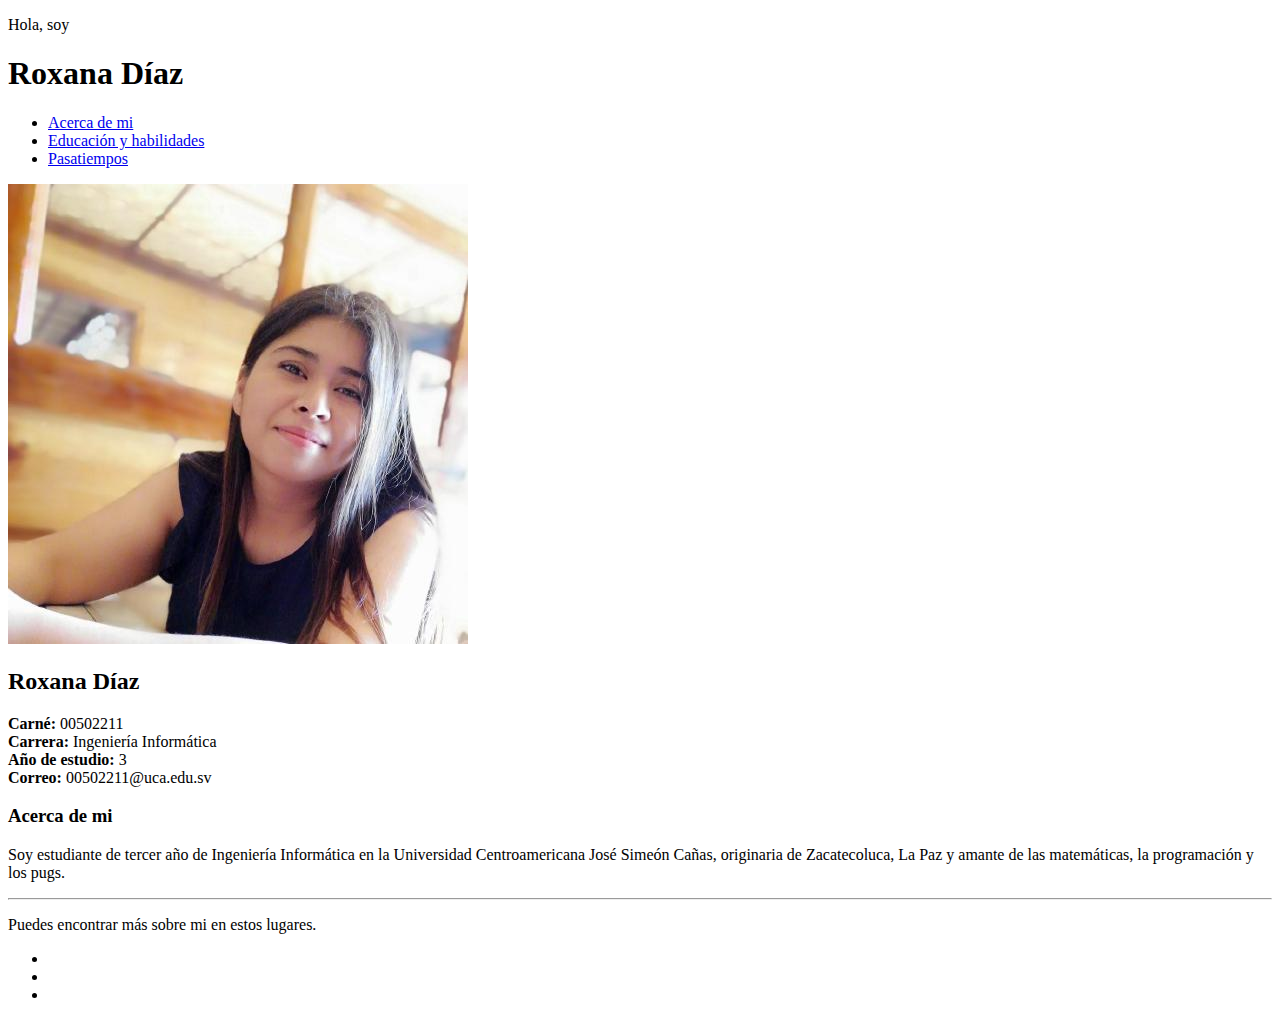
<file: Tarea1/index.html>
<!DOCTYPE html>
<html lang="en">
<head>
    <meta charset="UTF-8">
    <meta name="viewport" content="width=device-width, initial-scale=1.0">
    <meta http-equiv="X-UA-Compatible" content="ie=edge">
    <link rel="stylesheet" href="https://use.fontawesome.com/releases/v5.3.1/css/all.css" integrity="sha384-mzrmE5qonljUremFsqc01SB46JvROS7bZs3IO2EmfFsd15uHvIt+Y8vEf7N7fWAU" crossorigin="anonymous">
    <title>About me</title>
</head>
<body>
    <header>
        <p>Hola, soy </p>
        <h1>Roxana Díaz</h1>
        <nav>
            <ul>
                <li><a href="index.html">Acerca de mi</a></li>
                <li><a href="education.html">Educación y habilidades</a></li>
                <li><a href="hobbies.html">Pasatiempos</a></li>
            </ul>
        </nav> 
    </header>
    <main>
        <aside>
            <img src="img/roxana.png" alt="I'm">
            <h2>Roxana Díaz </h2>
            <p><strong>Carné: </strong>00502211 <br> 
                <strong>Carrera: </strong>Ingeniería Informática <br>
                <strong>Año de estudio: </strong>3 <br>
                <strong>Correo: </strong>00502211@uca.edu.sv <br>
            </p>

        </aside>
        <section>
            <div>
                <article>
                    <h3>
                        Acerca de mi
                    </h3>
                    <p>
                        Soy estudiante de tercer año de Ingeniería Informática en la Universidad Centroamericana José Simeón Cañas, 
                        originaria de Zacatecoluca, La Paz y amante de las matemáticas, la programación y los pugs.
                    </p>
                </article>
            </div>
        </section>
    </main>
    <footer>
        <hr>
        <p>
            Puedes encontrar más sobre mi en estos lugares.
        </p>
        <nav>
            <ul>
                <li><a href="https://m.facebook.com/roxanna.diazz"><i class="fab fa-facebook-f"></i></a></li>                   
                <li><a href="https://www.instagram.com/roxy.cdiaz/"><i class="fab fa-instagram"></i></a></li>
                <li><a href="https://github.com/RoxanaCortez"><i class="fab fa-github"></i></a></li>
            </ul>
        </nav>
    </footer>
</body>
</html>
</file>
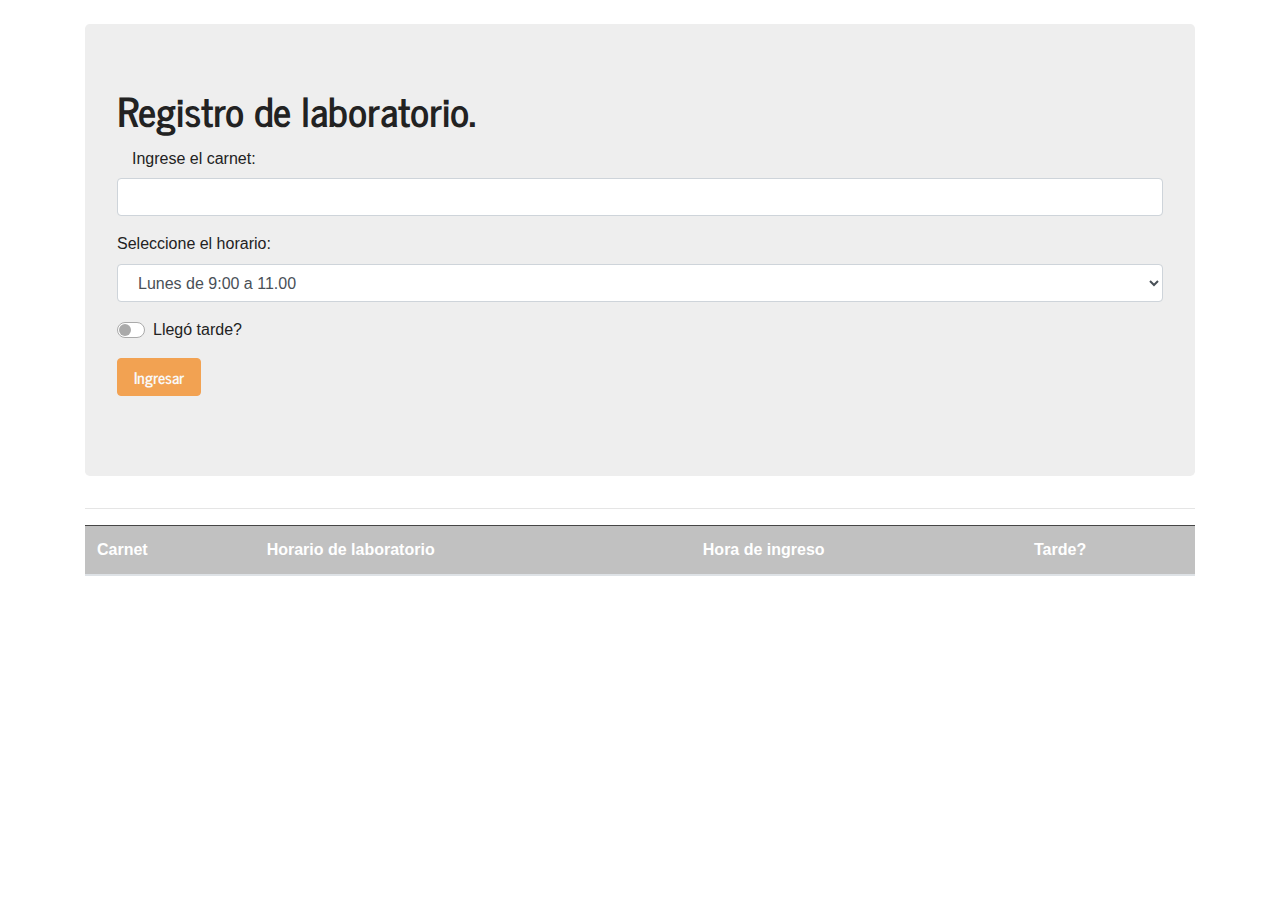
<file: Laboratorios/Laboratorio7/index.html>
<!DOCTYPE html>
<html lang="en">
<head>
    <meta charset="UTF-8">
    <meta name="viewport" content="width=device-width, initial-scale=1.0">
    <meta http-equiv="X-UA-Compatible" content="ie=edge">
    <link rel="stylesheet" href="bootstrap.css">
    <title>Register form</title>
</head>
<body>
    <div class="container">
    <br>
    <div class="jumbotron">
    <h1>
        Registro de laboratorio.
    </h1>
                    
    <div class="form-group">
        <label for="carnet" class="col-sm-2 col-form-label">Ingrese el carnet: </label><br>
        <input class="form-control" type="text" name="carnet" id="carnet_field">
    </div>
                    
    <div class="form-group">
        <label for="schedule">Seleccione el horario:</label>
        <select name="schedule" class="form-control" id="schedule_field">
            <option>Lunes de 9:00 a 11.00</option>
            <option>Martes de 13:30 a 15:30</option>
            <option>Miércoles de 9:00 a 11.00</option>
            <option>Jueves de 13:30 a 15:30</option>
            <option>Viernes de 9:00 a 11.00</option>
            <option>Viernes de 15:30 a 17:30</option>
        </select>
    </div>
                                
    <div class="form-group">
        <div class="custom-control custom-switch">
            <input type="checkbox" class="custom-control-input" id="late_switch">
            <label class="custom-control-label" for="late_switch">Llegó tarde?</label>
        </div>
    </div>
                    
        <div class="form-group">
            <button type="button" class="btn btn-danger" id="submit_btn" disabled>Ingresar</button>
        </div>
    </div>
                    
    <hr>
                    
    <section>
        <table class="table table-hover">
            <thead>
                <tr class="table-dark">
                    <th scope="col">Carnet</th>
                    <th scope="col">Horario de laboratorio</th>
                    <th scope="col">Hora de ingreso</th>
                    <th scope="col">Tarde?</th>
                </tr>
            </thead>
            <tbody id="table_body">
                    
            </tbody>
        </table>
    </section>
    </div>
</body>
<script src="main.js"></script>
</html>
</file>
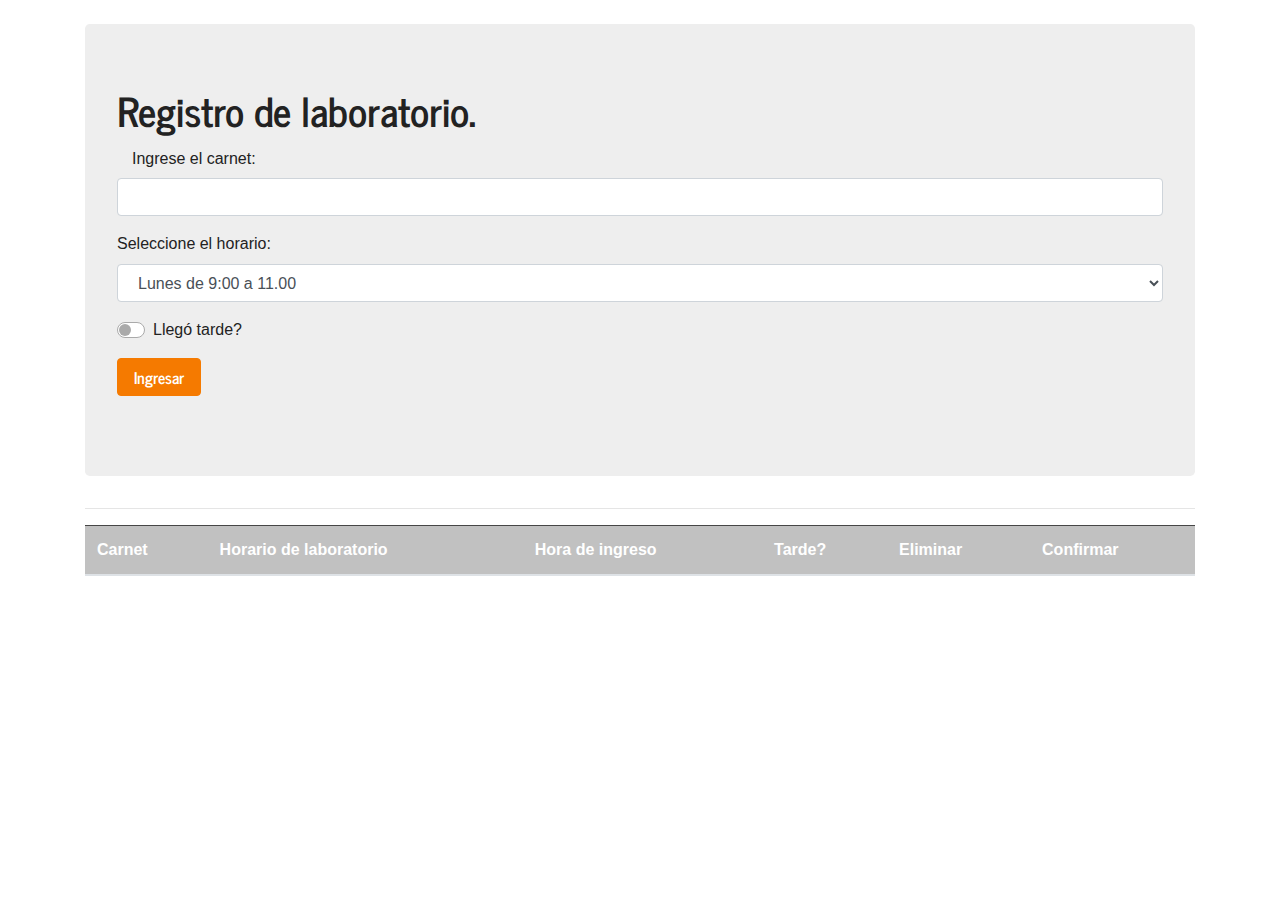
<file: Laboratorios/Laboratorio8/index.html>
<!DOCTYPE html>
<html lang="en">
<head>
    <meta charset="UTF-8">
    <meta name="viewport" content="width=device-width, initial-scale=1.0">
    <meta http-equiv="X-UA-Compatible" content="ie=edge">
    <link rel="stylesheet" href="bootstrap.css">
    <title>Register form</title>
</head>
<body>
    <div class="container">
        <br>
        <div class="jumbotron">
            <h1>
                Registro de laboratorio.
            </h1>

            <div class="form-group">
                <label for="carnet" class="col-sm-2 col-form-label">Ingrese el carnet: </label><br>
                <input class="form-control" type="text" name="carnet" id="carnet_field">
            </div>

            <div class="form-group">
                <label for="schedule">Seleccione el horario:</label>
                <select name="schedule" class="form-control" id="schedule_field">
                    <option>Lunes de 9:00 a 11.00</option>
                    <option>Martes de 13:30 a 15:30</option>
                    <option>Miércoles de 9:00 a 11.00</option>
                    <option>Jueves de 13:30 a 15:30</option>
                    <option>Viernes de 9:00 a 11.00</option>
                    <option>Viernes de 15:30 a 17:30</option>
                </select>
            </div>
            
            <div class="form-group">
                <div class="custom-control custom-switch">
                    <input type="checkbox" class="custom-control-input" id="late_switch">
                    <label class="custom-control-label" for="late_switch">Llegó tarde?</label>
                </div>
            </div>

            <div class="form-group">
                <button type="button" class="btn btn-danger" id="submit_btn">Ingresar</button>
            </div>
        </div>

        <hr>

        <section>
            <table class="table table-hover">
                <thead>
                    <tr class="table-dark">
                        <th scope="col">Carnet</th>
                        <th scope="col">Horario de laboratorio</th>
                        <th scope="col">Hora de ingreso</th>
                        <th scope="col">Tarde?</th>
                        <th scope="col">Eliminar</th>
                        <th scope="col">Confirmar</th>
                    </tr>
                </thead>
                <tbody id="table_body">

                </tbody>
            </table>
        </section>
    </div>
</body>
<script src="main.js"></script>
</html>
</file>
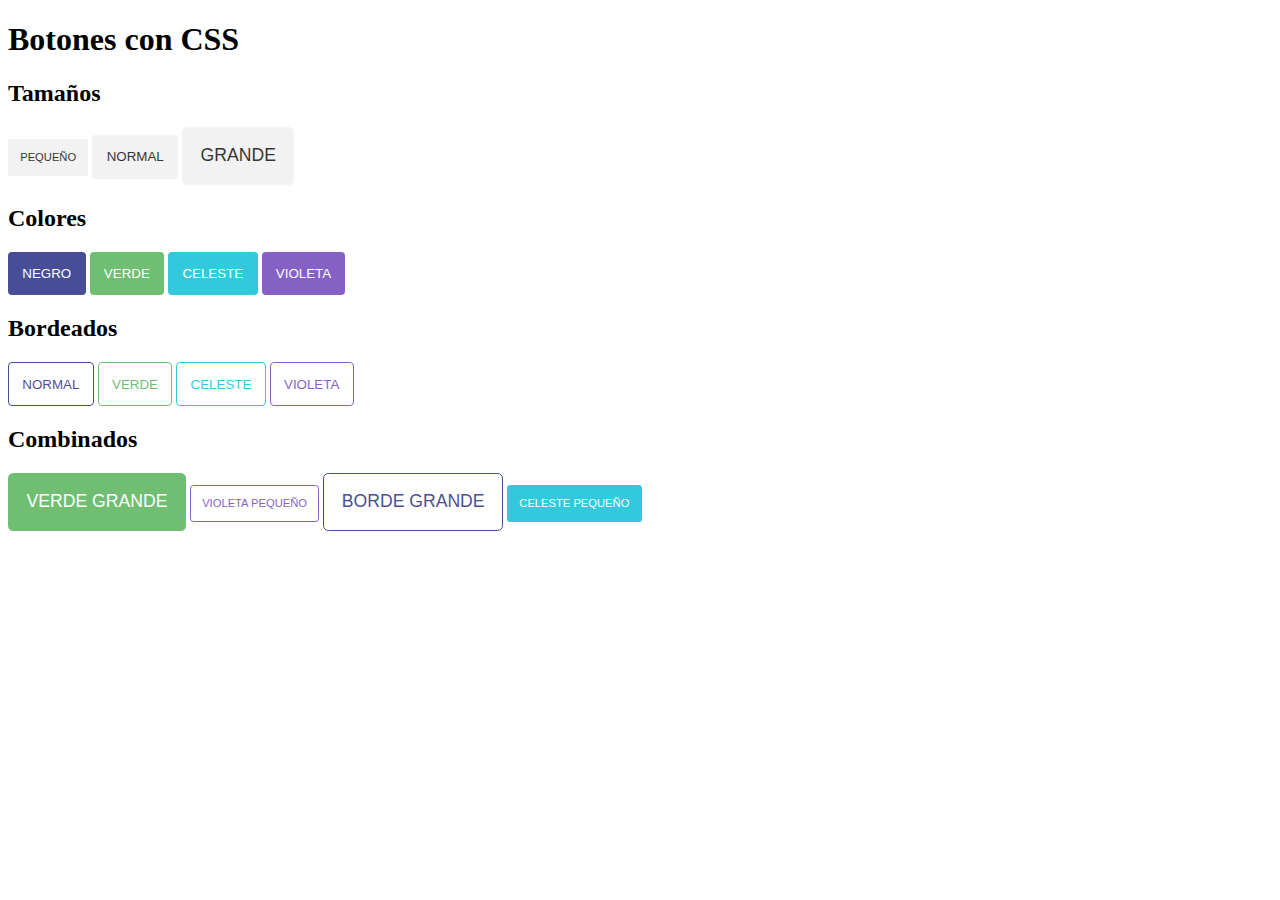
<file: Laboratorios/Laboratorio2/Ejercicio2/index.html>
<!DOCTYPE html>
    <html lang="en">
    <head>
        <meta charset="UTF-8">
        <meta name="viewport" content="width=device-width, initial-scale=1.0">
        <meta http-equiv="X-UA-Compatible" content="ie=edge">

        <link rel="stylesheet" href="style.css">

        <title>Botones</title>
    </head>
    <body>
        <h1>
            Botones con CSS
        </h1>

        <section>
            <h2>
                Tamaños
            </h2>

            <button class="btn small">Pequeño</button>
            <button class="btn ">Normal</button>
            <button class="btn big">Grande</button>
        </section>

        <section>
            <h2>
                Colores
            </h2>

            <button class="btn black"> Negro</button>
            <button class="btn green"> Verde</button>
            <button class="btn sky"> Celeste</button>
            <button class="btn purple"> Violeta</button>
        </section>

        <section>
            <h2>
                Bordeados
            </h2>

            <button class="btn border">Normal</button>
            <button class="btn border green"> Verde</button>
            <button class="btn border sky"> Celeste</button>
            <button class="btn border purple"> Violeta</button>
        </section>

        <h2>
            Combinados
        </h2>
        
        <button class="btn green big"> Verde Grande</button>
        <button class="btn border purple small">Violeta pequeño</button>
        <button class="btn border big">Borde grande</button>
        <button class="btn small sky">Celeste pequeño</button>
    </body>
    </html>
</file>
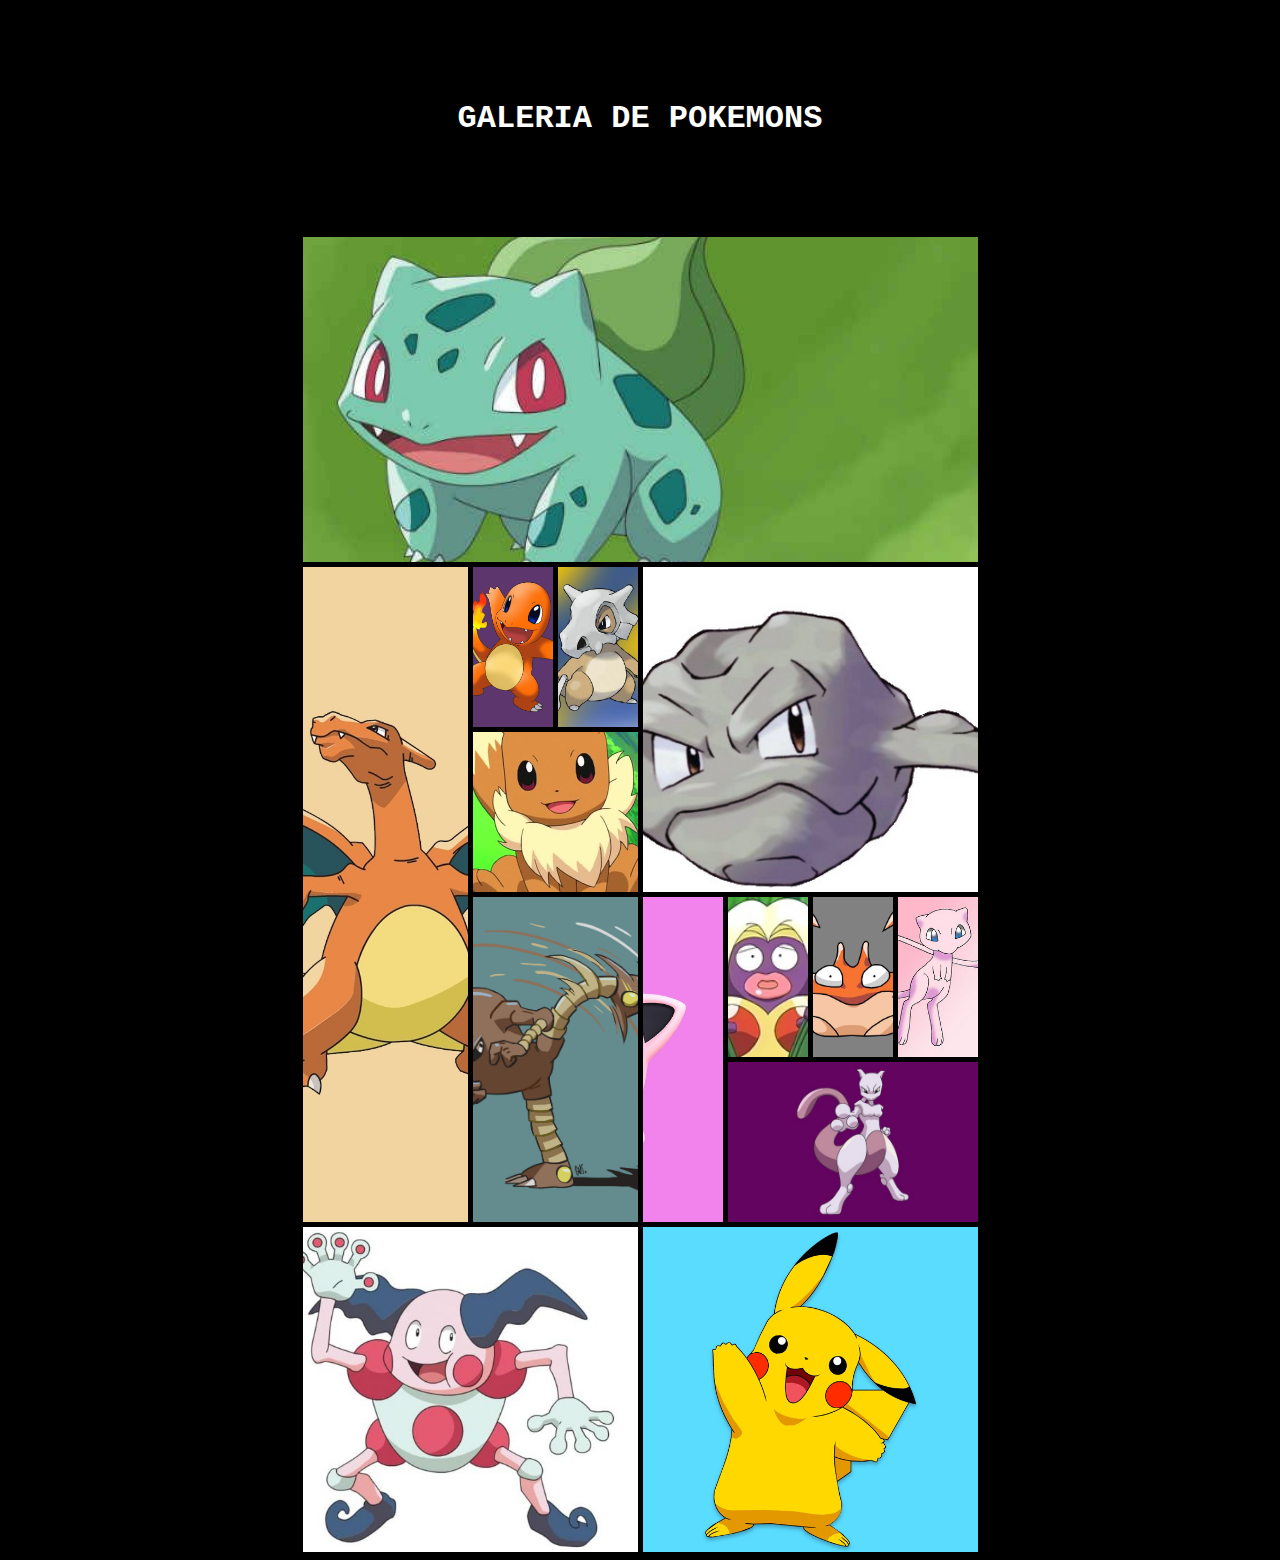
<file: Laboratorios/Laboratorio3/Ejercicio1/index.html>
<!DOCTYPE html>
<html lang="en">
<head>
    <meta charset="UTF-8">
    <meta name="viewport" content="width=device-width, initial-scale=1.0">
    <meta http-equiv="X-UA-Compatible" content="ie=edge">
    <link rel="stylesheet" href="style.css">
    <title>Document</title>
</head>
<body>
    <h1>Galeria de pokemons</h1>
    <div class="contendor">
        <img class="uno" src="imagenes/bulbasaur.jpg" alt="bulbasaur">
        <img class="dos" src="imagenes/charizard.jpg" alt="charizard">
        <img class="tres" src="imagenes/charmander.jpg" alt="charmander">
        <img class="cuatro" src="imagenes/cubone.jpg" alt="cubone">
        <img class="cinco" src="imagenes/eevee.jpg" alt="eevee">
        <img class="seis" src="imagenes/geodude.jpg" alt="geodude">
        <img class="siete" src="imagenes/hitmonlee.jpg" alt="hitmonlee">
        <img class="ocho" src="imagenes/jigglypuff.jpg" alt="jigglypuff">
        <img class="nueve" src="imagenes/jynx.jpg" alt="jynx">
        <img class="diez" src="imagenes/krabby.jpg" alt="krabby">
        <img class="once" src="imagenes/mew.jpg" alt="mew">
        <img class="doce" src="imagenes/mewtwo.jpg" alt="mewtwo">
        <img class="trece" src="imagenes/mime.jpg" alt="mime">
        <img class="catorce" src="imagenes/pikachu.jpg" alt="pikachu">
    </div>
    
</body>
</html>
</file>
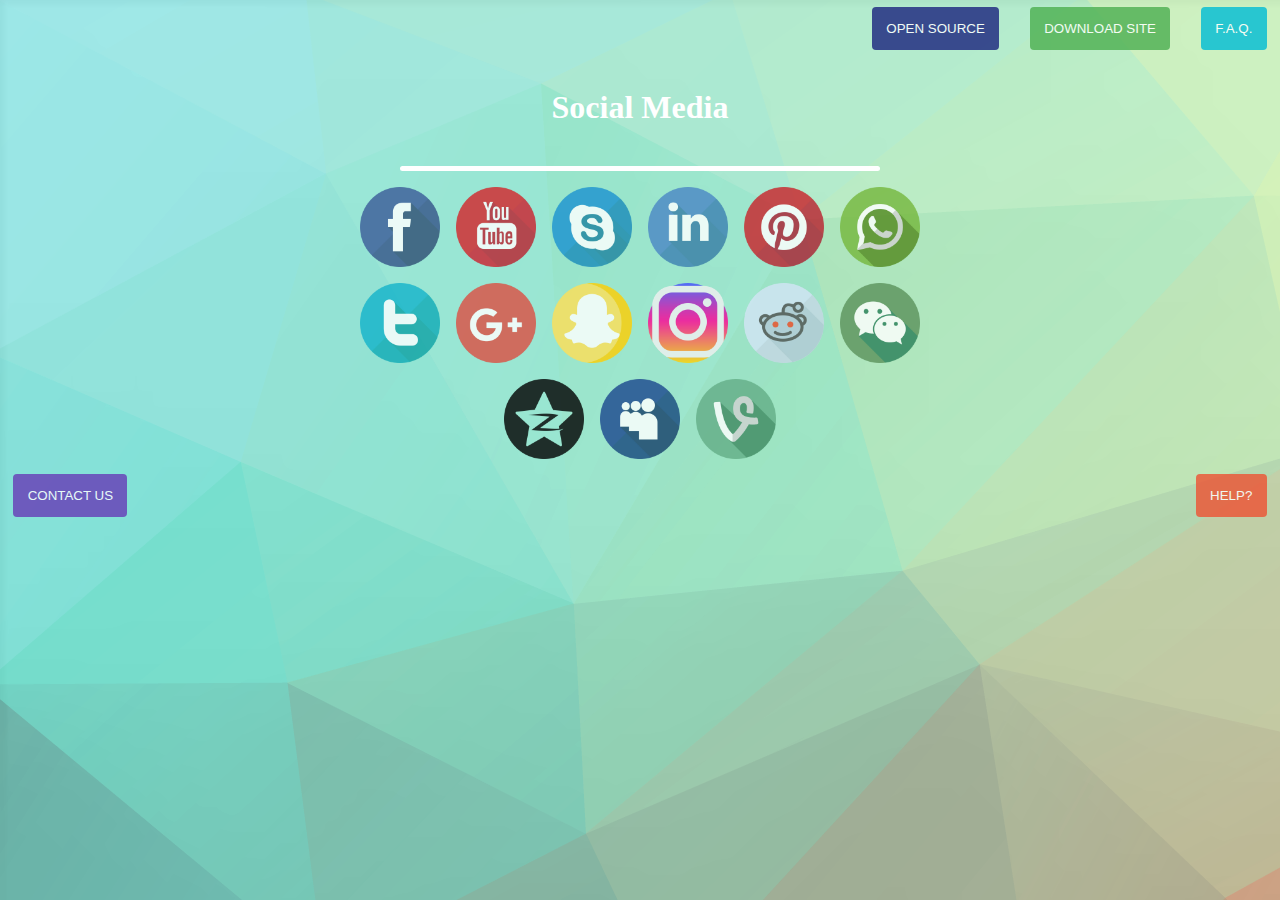
<file: Laboratorios/Laboratorio3/Ejercicio2/index.html>
<!DOCTYPE html>
<html lang="en">
<head>
    <meta charset="UTF-8">
    <meta name="viewport" content="width=device-width, initial-scale=1.0">
    <meta http-equiv="X-UA-Compatible" content="ie=edge">
    <link rel="stylesheet" href="style.css">
    <title>Document</title>
</head>
<body>
    <header>
        <nav>
            <button class="btn uno"> Open Source</button>
            <button class="btn dos">Download Site</button>
            <button class="btn tres">F.A.Q.</button>           
        </nav>
    </header>
    
    <main>
        <h1>Social Media</h1>

        <hr>

        <div class="logos">
            <img src="iconos/001_facebook.png" alt="001_facebook">
            <img src="iconos/002_youtube.png" alt="002_youtube">
            <img src="iconos/003_skype.png" alt="003_skype">
            <img src="iconos/004_linkedin.png" alt="004_linkedin">
            <img src="iconos/005_pinterest.png" alt="005_pinterest">
            <img src="iconos/006_whatsapp.png" alt="006_whatsapp">
            <img src="iconos/007_twitter.png" alt="007_twitter">
            <img src="iconos/008_google_plus.png" alt="008_google_plus">
            <img src="iconos/009_snapchat.png" alt="009_snapchat">
            <img src="iconos/010_instagram.png" alt="010_instagram">
            <img src="iconos/011_reddit.png" alt="011_reddit">
            <img src="iconos/012_wechat.png" alt="012_wechat">
            <img src="iconos/013_qzone.png" alt="013_qzone">
            <img src="iconos/014_logo.png" alt="014_logo">
            <img src="iconos/015_vine.png" alt="015_vine">
        </div>
    </main>

    <footer>
        <button class="btn cuatro">Contact Us</button>
        <button class="btn cinco">Help?</button>
    </footer>
</body>
</html>
</file>
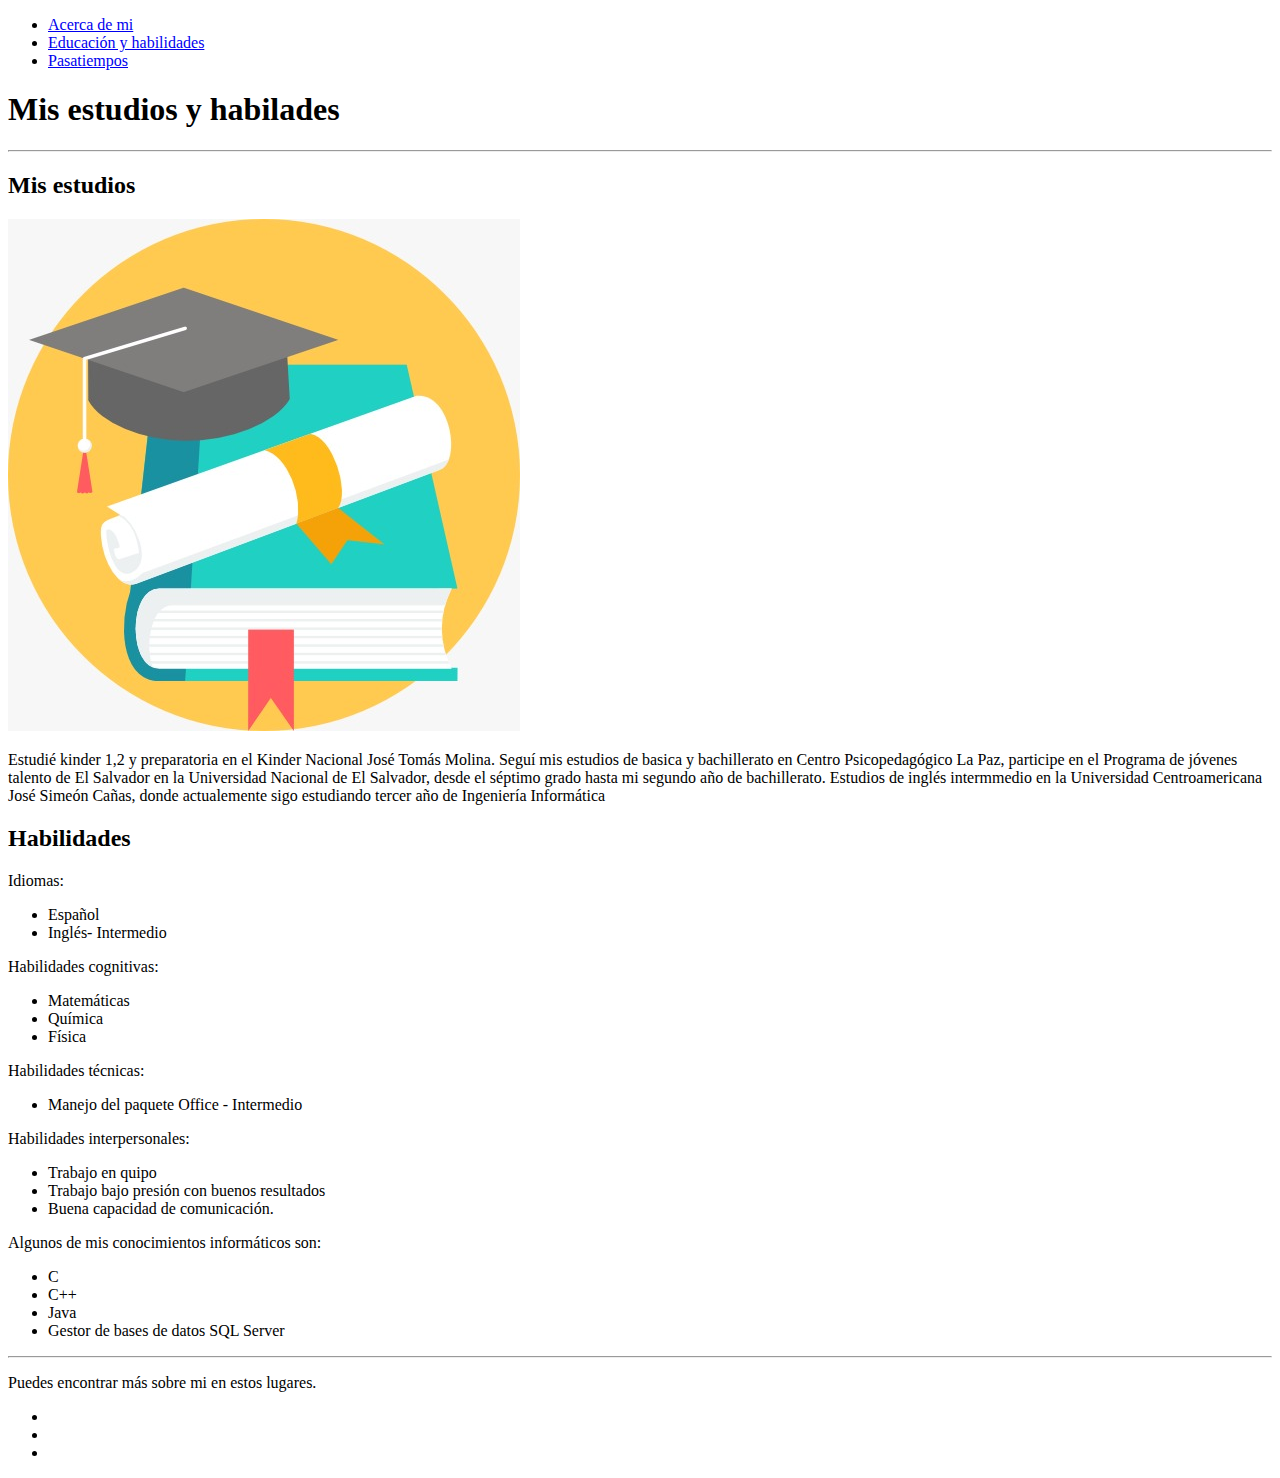
<file: Tarea1/education.html>
<!DOCTYPE html>
<html lang="en">
<head>
    <meta charset="UTF-8">
    <meta name="viewport" content="width=device-width, initial-scale=1.0">
    <meta http-equiv="X-UA-Compatible" content="ie=edge">
    <link rel="stylesheet" href="https://use.fontawesome.com/releases/v5.3.1/css/all.css" integrity="sha384-mzrmE5qonljUremFsqc01SB46JvROS7bZs3IO2EmfFsd15uHvIt+Y8vEf7N7fWAU" crossorigin="anonymous">
    <title>Education and Skills</title>
</head>
<body>
    <header>
            <nav>
                <ul>
                    <li><a href="index.html">Acerca de mi</a></li>
                    <li><a href="education.html">Educación y habilidades</a></li>
                    <li><a href="hobbies.html">Pasatiempos</a></li>
                </ul>
            </nav>
            <h1>Mis estudios y habilades</h1>
            <hr>
    </header>
    <main>
        <section>
            <h2>Mis estudios</h2>
            <div>
                <img src="img/education.png" alt="education">
            </div>
            <div>
                <p>
                    Estudié kinder 1,2 y preparatoria en el Kinder Nacional José Tomás Molina.
                    Seguí mis estudios de basica y bachillerato en Centro Psicopedagógico La Paz, participe en el Programa de jóvenes talento de El Salvador 
                    en la Universidad Nacional de El Salvador, desde el séptimo grado hasta mi segundo año de bachillerato. Estudios de inglés intermmedio en 
                    la Universidad Centroamericana José Simeón Cañas, donde actualemente sigo estudiando tercer año de Ingeniería Informática
                </p>
            </div>
        </section>
        <section>
            <h2>Habilidades</h2>
            <p>Idiomas:
                <ul>
                    <li>Español</li>
                    <li>Inglés- Intermedio</li>
                </ul>
            </p>
            <p>
                Habilidades cognitivas:
                <ul>
                    <li>Matemáticas</li>
                    <li>Química</li>
                    <li>Física</li>
                </ul>
            </p>
            <p>
                Habilidades técnicas:
                <ul>
                    <li>Manejo del paquete Office - Intermedio</li>
                </ul>
            </p>                <p>
                Habilidades interpersonales:
                <ul>
                    <li>Trabajo en quipo</li>
                    <li>Trabajo bajo presión con buenos resultados</li>
                    <li>Buena capacidad de comunicación.</li>
                </ul>
            </p>
            <p>
                Algunos de mis conocimientos informáticos son:
                <ul>
                    <li>C</li>
                    <li>C++</li>
                    <li>Java</li>
                    <li>Gestor de bases de datos SQL Server</li>
                </ul>
            </p>
        </section>
    </main>
    <footer>
        <hr>
        <p>
            Puedes encontrar más sobre mi en estos lugares.
        </p>
        <nav>
            <ul>
                <li><a href="https://m.facebook.com/roxanna.diazz"><i class="fab fa-facebook-f"></i></a></li>                   
                <li><a href="https://www.instagram.com/roxy.cdiaz/"><i class="fab fa-instagram"></i></a></li>
                <li><a href="https://github.com/RoxanaCortez"><i class="fab fa-github"></i></a></li>
            </ul>
        </nav>
    </footer>
</body>
</html>
</file>
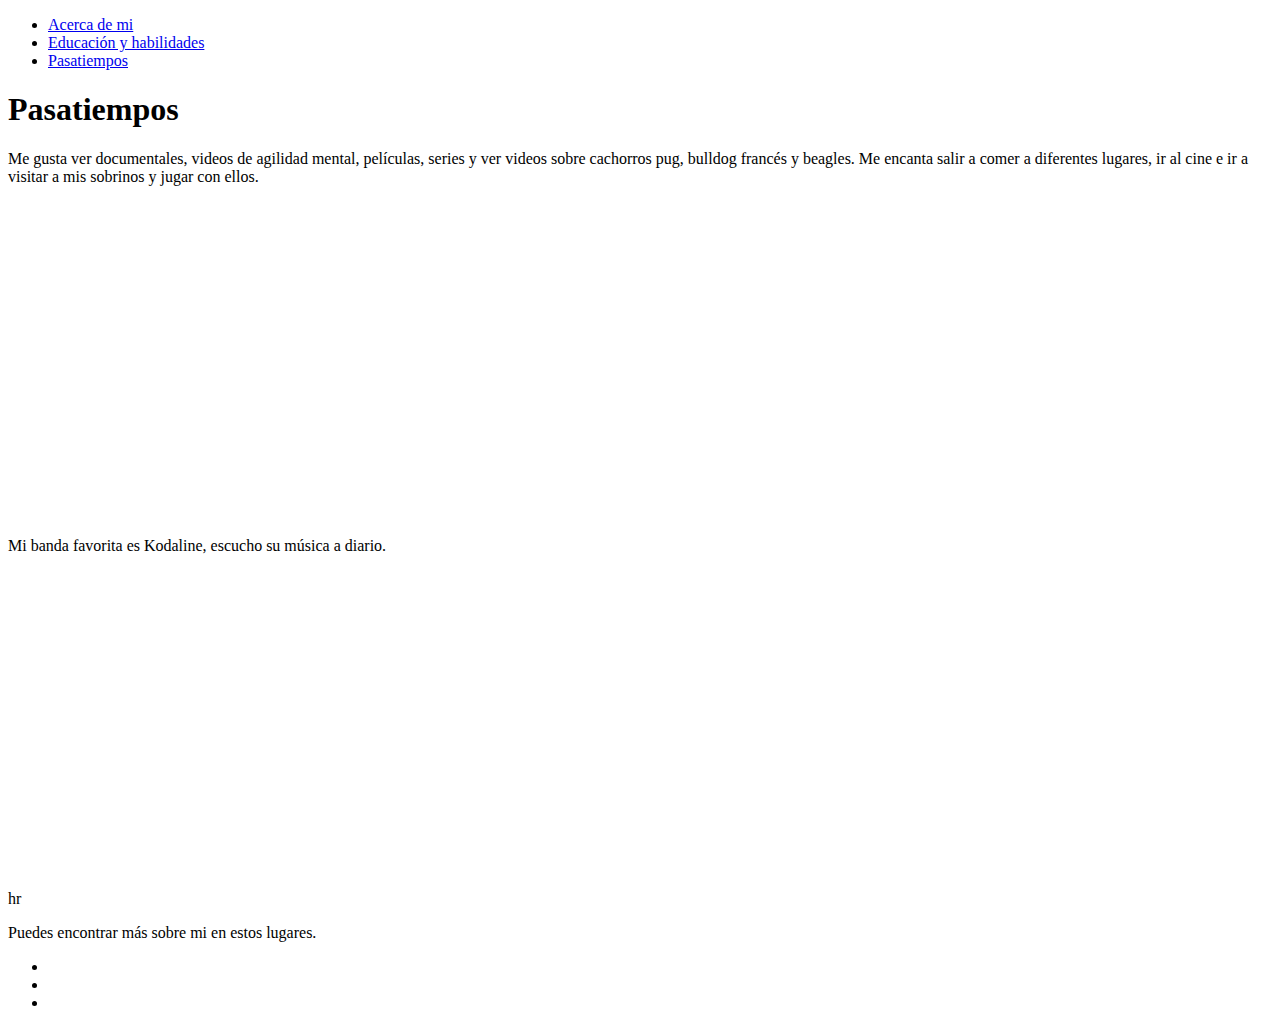
<file: Tarea1/hobbies.html>
<!DOCTYPE html>
<html lang="en">
<head>
    <meta charset="UTF-8">
    <meta name="viewport" content="width=device-width, initial-scale=1.0">
    <meta http-equiv="X-UA-Compatible" content="ie=edge">
    <link rel="stylesheet" href="https://use.fontawesome.com/releases/v5.3.1/css/all.css" integrity="sha384-mzrmE5qonljUremFsqc01SB46JvROS7bZs3IO2EmfFsd15uHvIt+Y8vEf7N7fWAU" crossorigin="anonymous">
    <title>Hobbies</title>
</head>
<body>
    <header>
        <nav>
            <ul>
                <li><a href="index.html">Acerca de mi</a></li>
                <li><a href="education.html">Educación y habilidades</a></li>
                <li><a href="hobbies.html">Pasatiempos</a></li>
            </ul>
        </nav>
            <h1>Pasatiempos</h1>
    </header>
    <main>
        <div>
            <p>
                Me gusta ver documentales, videos de agilidad mental, películas, series y ver videos sobre cachorros pug, bulldog francés y beagles.
                Me encanta salir a comer a diferentes lugares, ir al cine e ir a visitar a mis sobrinos y jugar con ellos.
            </p>  
            <iframe width="560" height="315" src="https://www.youtube.com/embed/CfIpQbcOs4w" frameborder="0" allow="accelerometer; autoplay; encrypted-media; gyroscope; picture-in-picture" allowfullscreen></iframe>
        </div>
        <div>
            <p>
                Mi banda favorita es Kodaline, escucho su música a diario.
            </p>
            <iframe width="560" height="315" src="https://www.youtube.com/embed/E4povfmX144" frameborder="0" allow="accelerometer; autoplay; encrypted-media; gyroscope; picture-in-picture" allowfullscreen></iframe>
        </div>
        
    </main>
    <footer>
        hr
        <p>
            Puedes encontrar más sobre mi en estos lugares.
        </p>
        <nav>
            <ul>
                <li><a href="https://m.facebook.com/roxanna.diazz"><i class="fab fa-facebook-f"></i></a></li>                   
                <li><a href="https://www.instagram.com/roxy.cdiaz/"><i class="fab fa-instagram"></i></a></li>
                <li><a href="https://github.com/RoxanaCortez"><i class="fab fa-github"></i></a></li>
            </ul>
        </nav>
    </footer>
</body>
</html>
</file>
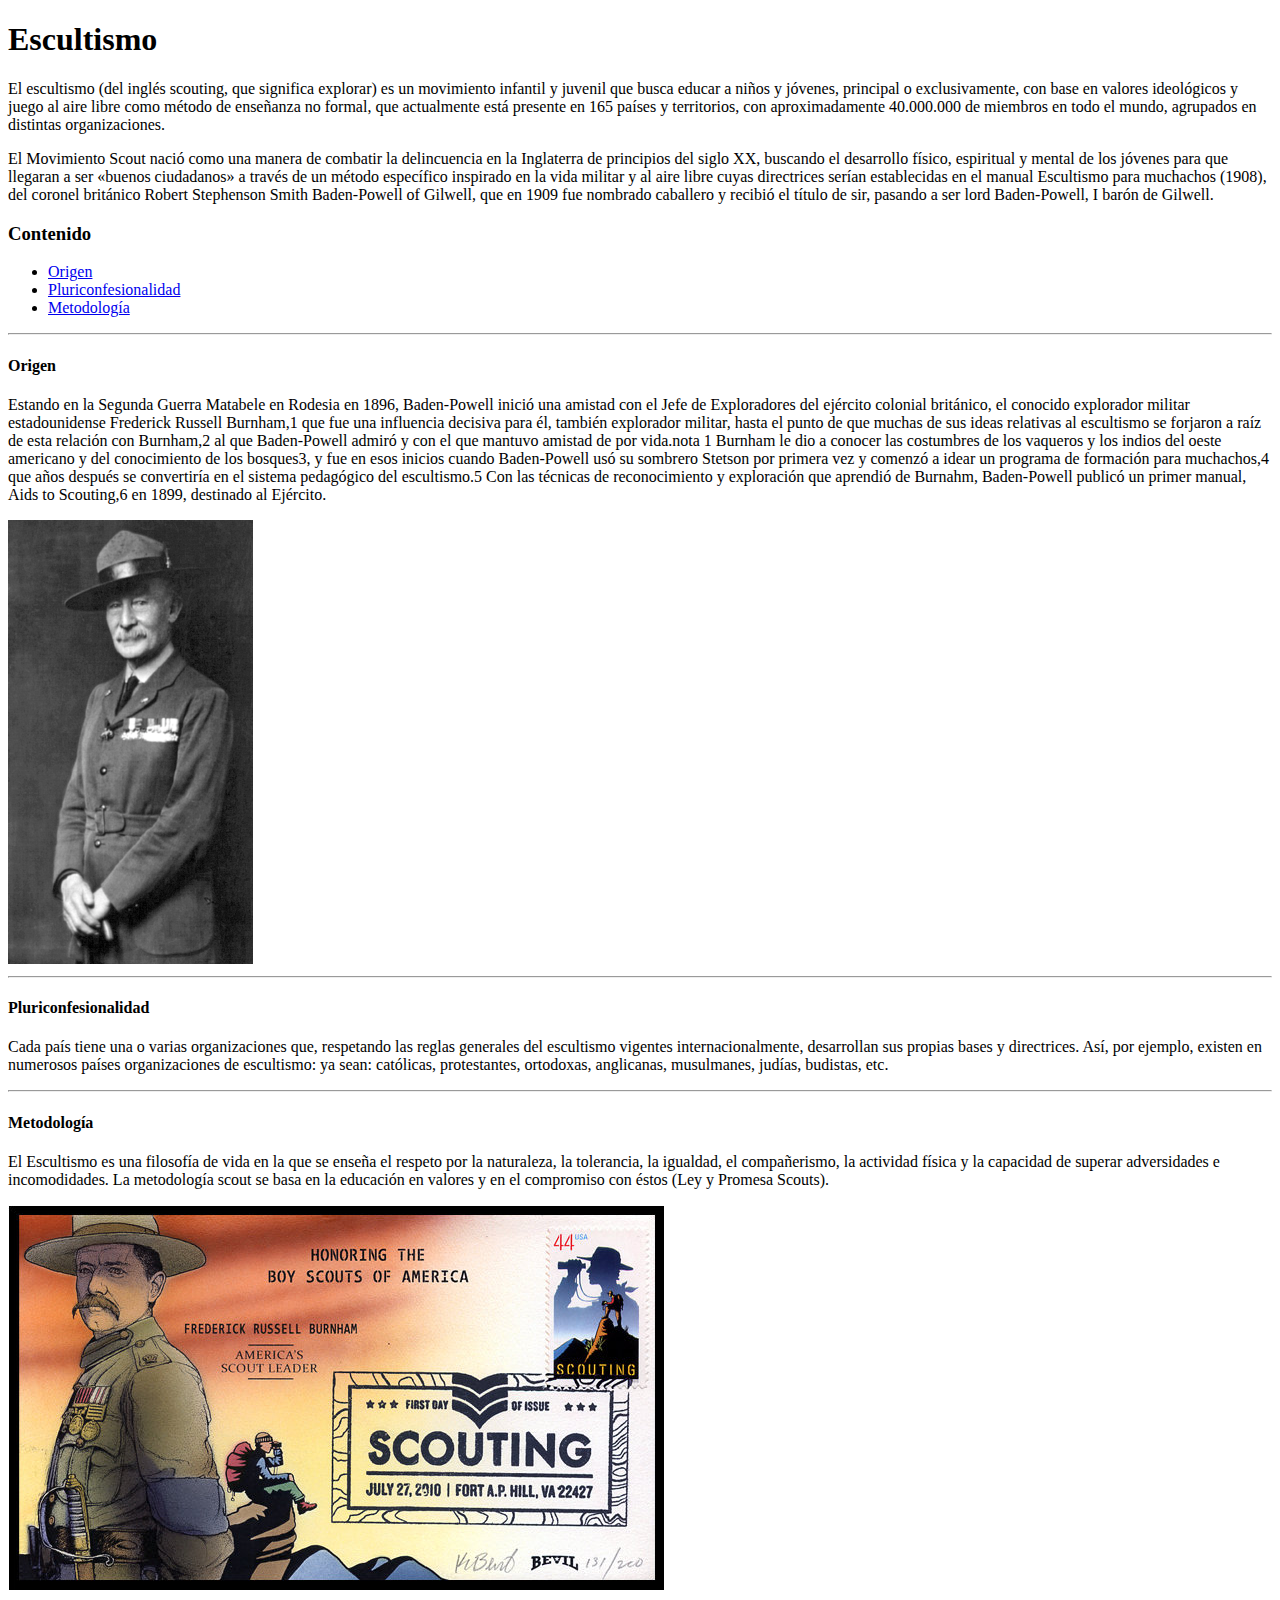
<file: Laboratorios/Laboratorio1/Ej1.html>
<!DOCTYPE html>
<html lang="en">
<head>
    <meta charset="UTF-8">
    <meta name="viewport" content="width=device-width, initial-scale=1.0">
    <meta http-equiv="X-UA-Compatible" content="ie=edge">
    <title>Document</title>
</head>
<body>
    <h1>Escultismo</h1>
    
    <p>El escultismo (del inglés scouting, que significa explorar) es un movimiento infantil 
        y juvenil que busca educar a niños y jóvenes, principal o exclusivamente, con base en 
        valores ideológicos y juego al aire libre como método de enseñanza no formal, que actualmente 
        está presente en 165 países y territorios, con aproximadamente 40.000.000 de miembros en todo el mundo,
         agrupados en distintas organizaciones. 
    </p>

    <p>
        El Movimiento Scout nació como una manera de combatir la delincuencia en la Inglaterra de
         principios del siglo XX, buscando el desarrollo físico, espiritual y mental de los jóvenes 
         para que llegaran a ser «buenos ciudadanos» a través de un método específico inspirado en la
         vida militar y al aire libre cuyas directrices serían establecidas en el manual Escultismo 
         para muchachos (1908), del coronel británico Robert Stephenson Smith Baden-Powell of Gilwell, 
         que en 1909 fue nombrado caballero y recibió el título de sir, pasando a ser lord Baden-Powell, I barón de Gilwell. 
    </p>

    <h3>Contenido</h3>
    <ul>
        <li><a href="#origen">Origen</a></li>
        <li><a href="#pluriconfesionalidad">Pluriconfesionalidad</a></li>
        <li><a href="#metodologia">Metodología</a></li>
    </ul>
    <hr>
    <h4 id="origen">Origen</h4>
    <p>
        Estando en la Segunda Guerra Matabele en Rodesia en 1896, Baden-Powell inició una amistad con el Jefe de Exploradores 
        del ejército colonial británico, el conocido explorador militar estadounidense Frederick Russell Burnham,1​ que fue una 
        influencia decisiva para él, también explorador militar, hasta el punto de que muchas de sus ideas relativas al escultismo 
        se forjaron a raíz de esta relación con Burnham,2​ al que Baden-Powell admiró y con el que mantuvo amistad de por vida.nota 
        1​ Burnham le dio a conocer las costumbres de los vaqueros y los indios del oeste americano y del conocimiento de los bosques3​, 
        y fue en esos inicios cuando Baden-Powell usó su sombrero Stetson por primera vez y comenzó a idear un programa de formación para 
        muchachos,4​ que años después se convertiría en el sistema pedagógico del escultismo.5​ Con las técnicas de reconocimiento y exploración
         que aprendió de Burnahm, Baden-Powell publicó un primer manual, Aids to Scouting,6​ en 1899, destinado al Ejército. 
    </p>
    <img src="./Baden.png">
    <hr>
    <h4 id="pluriconfesionalidad">Pluriconfesionalidad</h4>
    <p>
        Cada país tiene una o varias organizaciones que, respetando las reglas generales del escultismo vigentes internacionalmente, 
        desarrollan sus propias bases y directrices. Así, por ejemplo, existen en numerosos países organizaciones de escultismo: ya sean: 
        católicas, protestantes, ortodoxas, anglicanas, musulmanes, judías, budistas, etc. 
    </p>
    <hr>
    <h4 id="metodologia">Metodología</h4>
    <p>
        El Escultismo es una filosofía de vida en la que se enseña el respeto por la naturaleza, la tolerancia, la igualdad, el compañerismo, 
        la actividad física y la capacidad de superar adversidades e incomodidades. La metodología scout se basa en la educación en valores y en el compromiso con éstos (Ley y Promesa Scouts). 
    </p>
    <img src="./scout.jpg">
</body>
</html>
</file>
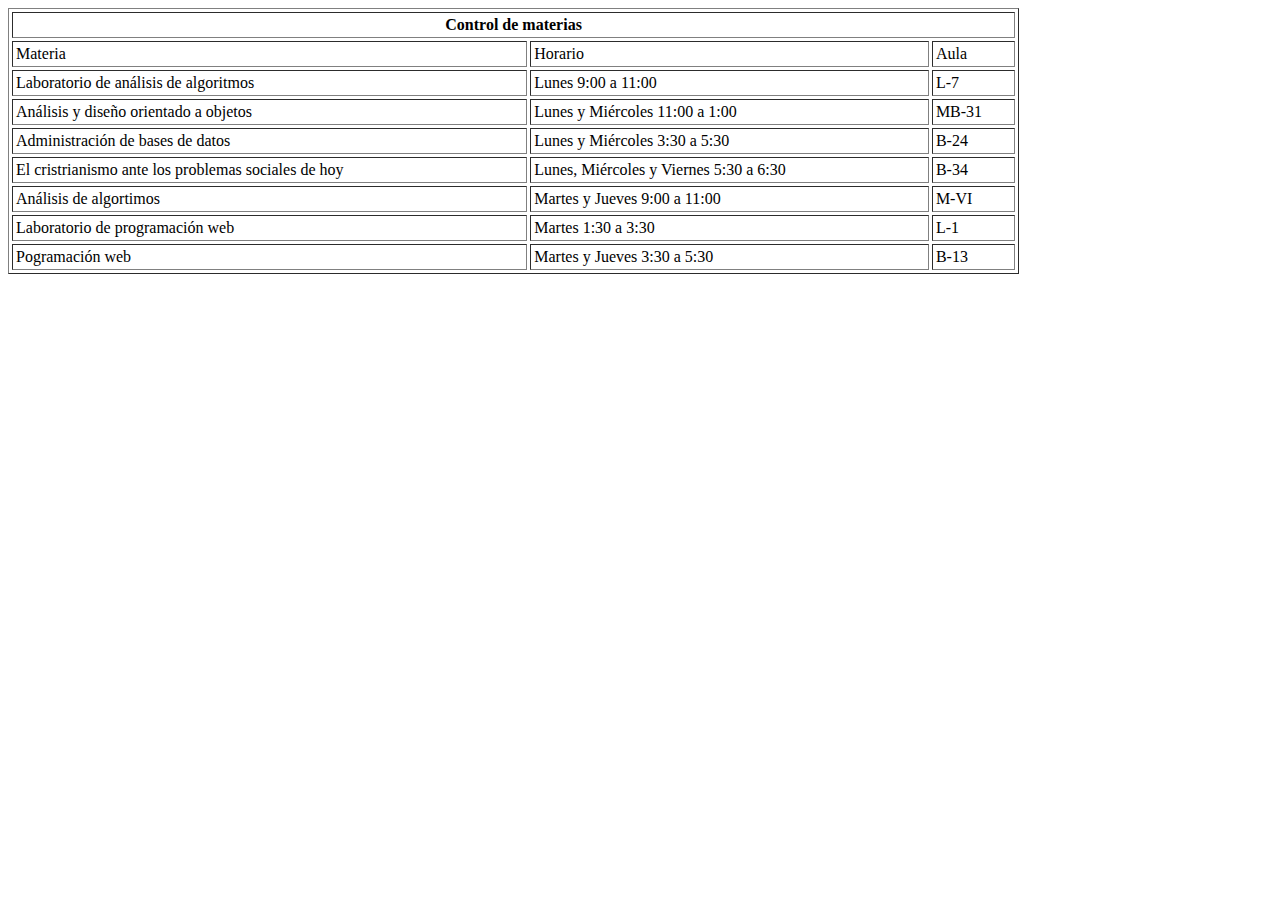
<file: Laboratorios/Laboratorio1/Ej2.html>
<!DOCTYPE html>
<html lang="en">
<head>
    <meta charset="UTF-8">
    <meta name="viewport" content="width=device-width, initial-scale=1.0">
    <meta http-equiv="X-UA-Compatible" content="ie=edge">
    <title>Document</title>
</head>
<body>
    <table width="80%" border="1" cellspacing="3" cellpadding="3">
        <thead>
            <th colspan="3">
                Control de materias
            </th>
        </thead>
        <tbody>
            <tr>
                <td>
                    Materia
                </td>
                <td>
                    Horario
                </td>
                <td>
                    Aula
                </td>
            </tr>
            <tr>
                <td>
                    Laboratorio de análisis de algoritmos
                </td>
                <td>
                    Lunes 9:00 a 11:00
                </td>
                <td>
                    L-7
                </td>
            </tr>
            <tr>
                <td>
                    Análisis y diseño orientado a objetos
                </td>
                <td>
                    Lunes y Miércoles 11:00 a 1:00
                </td>
                <td>
                    MB-31
                </td>
            </tr>
            <tr>
                <td>
                    Administración de bases de datos
                </td>
                <td>
                    Lunes y Miércoles 3:30 a 5:30
                </td>
                <td>
                    B-24
                </td>
            </tr>
            <tr>
                <td>
                    El cristrianismo ante los problemas sociales de hoy
                </td>
                <td>
                    Lunes, Miércoles y Viernes 5:30 a 6:30
                </td>
                <td>
                    B-34
                </td>
            </tr>
            <tr>
                <td>
                    Análisis de algortimos
                </td>
                <td>
                    Martes y Jueves 9:00 a 11:00
                </td>
                <td>
                    M-VI
                </td>
            </tr>
            <tr>
                <td>
                    Laboratorio de programación web
                </td>
                <td>
                    Martes 1:30 a 3:30
                </td>
                <td>
                    L-1
                </td>
            </tr>
            <tr>
                <td>
                    Pogramación web
                </td>
                <td>
                    Martes y Jueves 3:30 a 5:30
                </td>
                <td>
                    B-13
                </td>
            </tr>
        </tbody>
    </table>
</body>
</html>
</file>
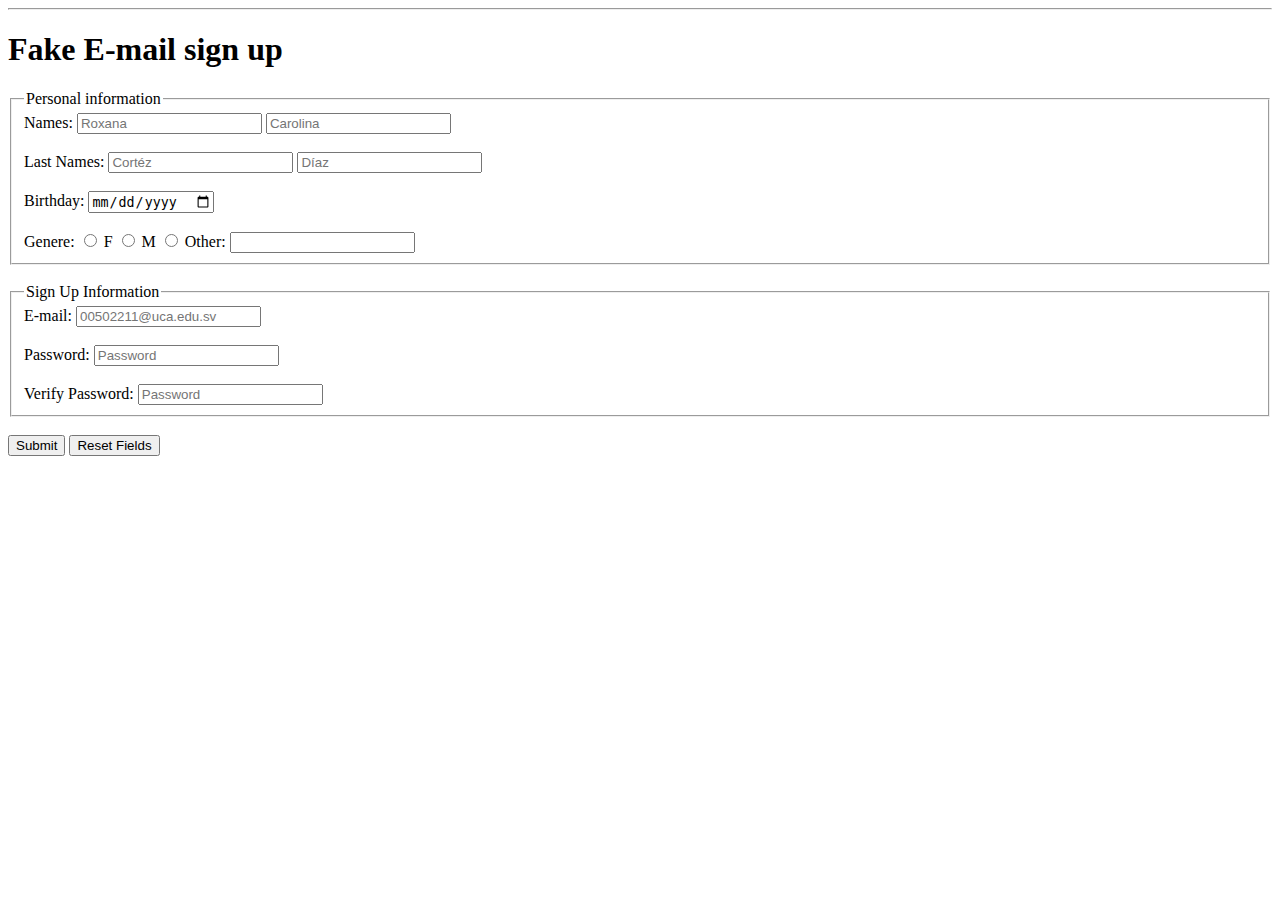
<file: Laboratorios/Laboratorio1/Ej3.html>
<!DOCTYPE html>
<html lang="en">
<head>
    <meta charset="UTF-8">
    <meta name="viewport" content="width=device-width, initial-scale=1.0">
    <meta http-equiv="X-UA-Compatible" content="ie=edge">
    <title>Document</title>
</head>
<body>
    <form action="index3.html" method="GET">
        <hr>
        <h1>
            Fake E-mail sign up
        </h1>
        <fieldset>
            <legend>
                Personal information
            </legend>
            <label for="name">Names: </label>
            <input type="text" name="name" placeholder="Roxana">
            <input type="text" name="name" placeholder="Carolina">
            <br>
            <br>
            <label for="lastname">Last Names: </label>
            <input type="text" name="lastname" placeholder="Cortéz">
            <input type="text" name="lastname" placeholder="Díaz">
            <br>
            <br>
            <label for="birthday">Birthday: </label>
            <input type="date" name="date" placeholder="dd/mm/aaaa">
            <br>
            <br>
            <label for="genere">Genere: </label>
            <input type="radio" name="radio2" value="Female"> F
            <input type="radio" name="radio2" value="Male"> M
            <input type="radio" name="radio2" value="others"> Other:
            <input type="text" name="radio2">
        </fieldset>
        <br>
        <fieldset>
            <legend>
                Sign Up Information
            </legend>
            <label for="email">E-mail: </label>
            <input type="email" name="email" placeholder="00502211@uca.edu.sv">
            <br>
            <br>
            <label for="password">Password: </label>
            <input type="password" name="password" placeholder="Password" pattern="(?=.*\d)(?=.*[a-z])(?=.*[A-Z]).{8,}" title = "Must contain at least 
            one number and one uppercase and lowercase letter, and at least 8 or more characters" required>
            <br>
            <br>
            <label for="verify">Verify Password: </label>
            <input type="password" name="verify" placeholder="Password" pattern="(?=.*\d)(?=.*[a-z])(?=.*[A-Z]).{8,}" title = "Must contain 
            at least one number and one uppercase and lowercase letter, and at least 8 or more characters" 
            required>
        </fieldset>
        <br>
        <input type="submit" name="submitButton" value="Submit">
        <input type="reset" name="resetButton" value="Reset Fields">
    </form>
</body>
</html>
</file>
<file: Laboratorios/Laboratorio2/Ejercicio2/style.css>
/***************************************************
    ** Sin modificar el HTML dado, aplique todas las **
    ** reglas solicitadas                            **
    ** PAra todos los selectores asegurar que los    **
    ** botones tengan la clase btn                   **
    ***************************************************/

    /*
        Sección General
        Para los botones con la clase btn:
            -Borde solido de 1px, color trasparente
            -Radio de borde 0.3em
            -Sin sombra
            -padding interno de 1em:
            -opacidad de 0.8
            -Trasformar automáticamente el texto a mayúscula
            
        Opcional:
            -Aplicar en hover opacidad al 1.0
    */
    .btn{
        border: transparent 1px solid;
        border-radius: 0.3em;
        box-shadow: none;
        padding: 1em;
        opacity: 0.8;
        text-transform: uppercase;
    }
    .btn:hover{
        opacity: 1.0;
    }
    /*
        Sección Tamaños
        
        Para los botones con clases btn y small:
            -Tamaño de fuente de 0.7em
        
        Para los botones con clases btn y big:
            -Tamaño de fuente de 1.1em
    */
    .btn.small{
        font-size: 0.7em;
    }
    .btn.big{
        font-size: 1.1em;
    }
    /*
        Sección Colores

        Para todos los botones ccon clases referentes a colores:
            -black: Fondo #1A237E; color de texto blanco
            -green: Fondo #4CAF50; color de texto blanco
            -sky: Fondo #00BCD4; color de texto blanco
            -purple: Fondo #673AB7; color de texto blanco
    */
    .btn.black{
        background-color: #1A237E;
        color: white;
    }
    .btn.green{
        background-color: #4CAF50;
        color: white;
    }
    .btn.sky{
        background-color: #00BCD4;
        color: white;
    }
    .btn.purple{
        background-color: #673AB7;
        color: white;
    }
    /*
        Sección Bordes

        Para los botones btn con la clase border, en general;
            -Fondo transparente
            -Color de borde y texto -> #1A237E

        Para los botones btn border que impliquen colores:
            -green: Color de borde y texto -> #4CAF50
            -sky: Color de borde y texto -> #00BCD4
            -purple: Color de borde y texto -> #673AB7
    */
    .btn.border{
        background-color: transparent;
        border-color: #1A237E;
        color: #1A237E;
    }
    .btn.border.green{
        border-color: #4CAF50;
        color: #4CAF50;
    }
    .btn.border.sky{
        border-color: #00BCD4;
        color: #00BCD4;
    }
    .btn.border.purple{
        border-color: #673AB7;
        color: #673AB7;
    }
</file>
<file: Laboratorios/Laboratorio3/Ejercicio1/style.css>
body{
    font-family: 'Courier New', Courier, monospace;
    background-color: black;
    justify-content: center;
    align-items: center; 
}

h1{
    font-size: 2em;
    color: white;
    text-transform: uppercase;
    width: 50%;
    margin: 100px auto;
    text-align: center;
}

.contendor{
    display: grid;
    justify-content: center;
    /*margin: 5em auto;
    width:80%;*/
    grid-template-columns: repeat(8, 5em);
    grid-auto-rows: minmax(10em, 10em);
    grid-gap: 5px;
    grid-auto-flow: row dense;
}

.contendor>img{
    height: 100%;
    width: 100%;
    margin: 0;
    object-fit: cover;
}

.contendor>.uno{
    grid-column: 1/9;
    grid-row: 1/3;
}

.contendor>.dos{
    grid-column: 1/3;
    grid-row: 3/7;
}

.contendor>.tres{
    grid-column: 3/4;
    grid-row: 3/4;
}

.contendor>.cuatro{
    grid-column: 4/5;
    grid-row: 3/4;
}

.contendor>.cinco{
    grid-column: 3/5;
    grid-row: 4/5;
}

.contendor>.seis{
    grid-column: 5/9;
    grid-row: 3/5;
}

.contendor>.siete{
    grid-column: 3/5;
    grid-row: 5/7;
}

.contendor>.ocho{
    grid-column: 5/6;
    grid-row: 5/7;
}

.contendor>.nueve{
    grid-column: 6/7;
    grid-row: 5/6;
}

.contendor>.diez{
    grid-column: 7/8;
    grid-row: 5/6;
}

.contendor>.once{
    grid-column: 8/9;
    grid-row: 5/6;
}

.contendor>.doce{
    grid-column: 6/9;
    grid-row: 6/7;
}

.contendor>.trece{
    grid-column: 1/5;
    grid-row: 7/9;
}

.contendor>.catorce{
    grid-column: 5/9;
    grid-row: 7/9;
}
</file>
<file: Laboratorios/Laboratorio3/Ejercicio2/style.css>
body{
    background-image: url(iconos/fondo1.png);
    width: 100%;
    height: 100%;
    margin: 0;
}

.btn{
    border: transparent 1px solid;
    border-radius: 0.3em;
    box-shadow: none;
    padding: 1em;
    opacity: 0.8;
    text-transform: uppercase;
    margin: 0.5em 1em;
}
.btn:hover{
    opacity: 1.0;
}

.btn.uno{
    background-color: #1A237E;
    color: white;
}
.btn.dos{
    background-color: #4CAF50;
    color: white;
}
.btn.tres{
    background-color: #00BCD4;
    color: white;
}
.btn.cuatro{
    background-color: #673AB7;
    color: white;
}
.btn.cinco{
    background-color: #EE5233;
    color:white;
}

header{
    display: flex;
    justify-content: flex-end;
}

main{
    display: flex;
    width: 50%;
    margin: auto;
    justify-content: center;
    flex-direction: column;
    flex-flow: wrap;
    align-items: center; 
}

main>h1{
    width: 50%;
    height: 50%;
    margin: 1em;
    text-align: center;
    color: #ffffff
}

main hr{
    background: white;
    width: 75%;
    height: 5px;
    border-radius: 5px; 
    border: none;
}

main .logos{
    display: flex;
    flex-flow: row wrap;
    justify-content: center;
    width: 100%;
    margin: auto;
}

.logos>img{
    object-fit: cover; 
    width: 5em;
    height: 5em;
    margin: 0.5em;
    opacity: 0.8;
}

.logos>img:hover{
    opacity: 1.0;
}

footer{
    display: flex;
    justify-content: space-between;
}
</file>
